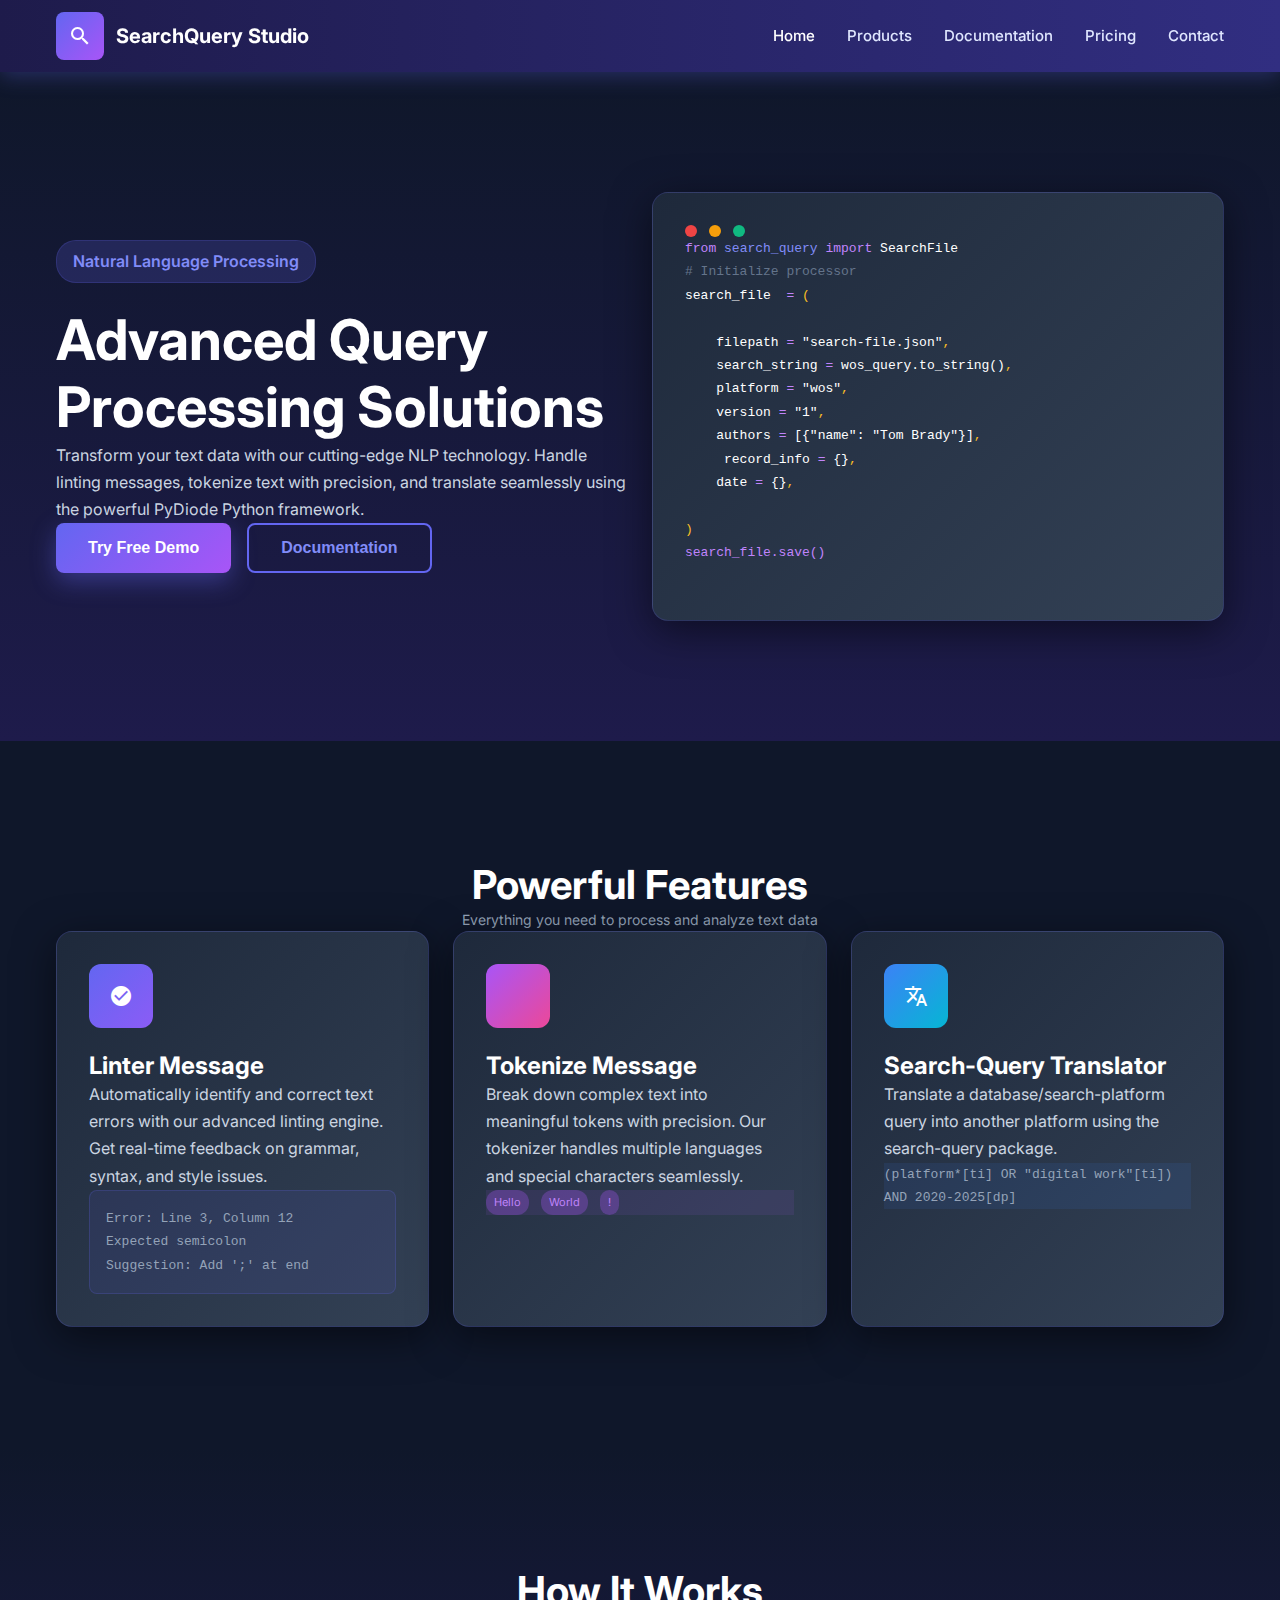
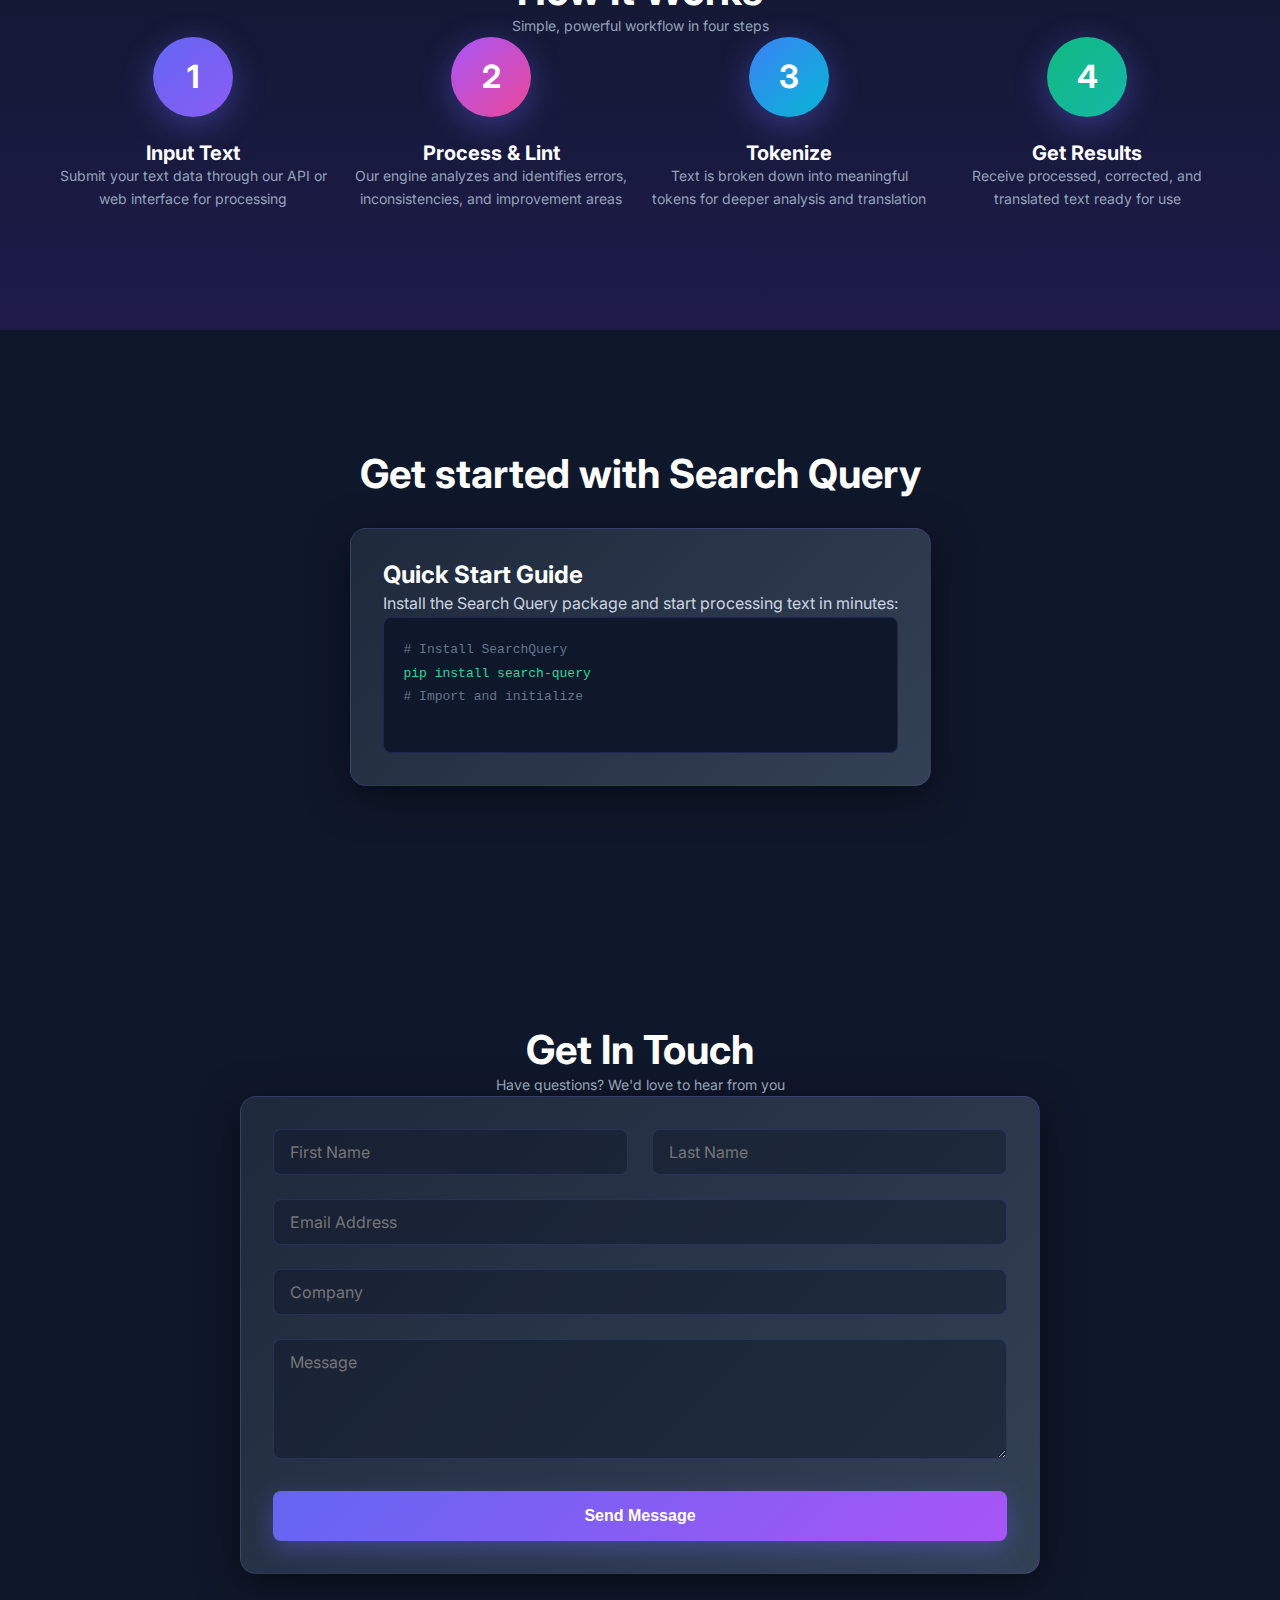
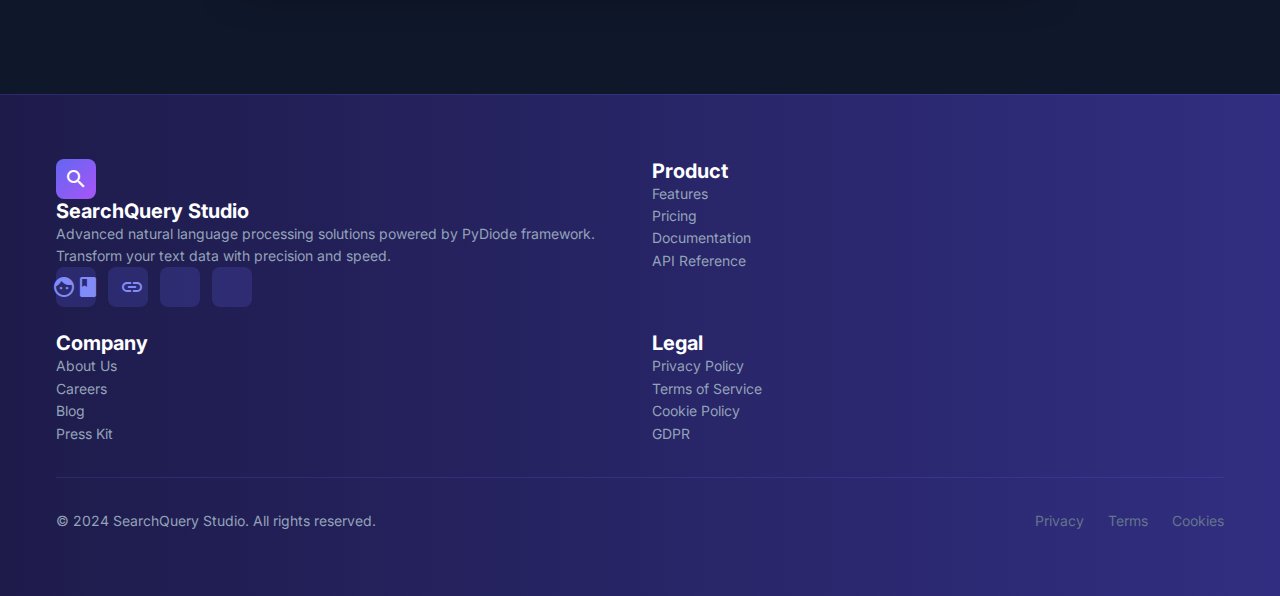
<file: network.html>
<!DOCTYPE html>
<html lang="en">
<head>
    <meta charset="UTF-8">
    <meta name="viewport" content="width=device-width, initial-scale=1.0">
    <title>SearchQuery Studio - Advanced Text Processing</title>
    <link href="https://fonts.googleapis.com/css2?family=Inter:wght@400;500;600;700;800&display=swap" rel="stylesheet">
    <link href="https://fonts.googleapis.com/icon?family=Material+Icons" rel="stylesheet">
    <style>
        /* CSS Variables - Color Palette */
        :root {
            /* Primary Colors */
            --primary-main: #6366f1;
            --primary-dark: #4f46e5;
            --primary-light: #818cf8;
            --primary-contrast: #ffffff;

            /* Secondary Colors */
            --secondary-main: #a855f7;
            --secondary-light: #c084fc;
            --secondary-dark: #9333ea;
            --secondary-contrast: #ffffff;

            /* Background Colors */
            --bg-dark: #0f172a;
            --bg-darker: #1e1b4b;
            --bg-card: #1e293b;
            --bg-card-light: #334155;
            --bg-input: rgba(15, 23, 42, 0.5);

            /* Text Colors */
            --text-primary: #ffffff;
            --text-secondary: #94a3b8;
            --text-muted: #64748b;
            --text-light: #cbd5e1;
            --text-accent: #e0e7ff;

            /* Status Colors */
            --success: #10b981;
            --warning: #f59e0b;
            --error: #ef4444;
            --info: #3b82f6;

            /* Code Colors */
            --code-purple: #c084fc;
            --code-blue: #818cf8;
            --code-green: #34d399;
            --code-yellow: #fbbf24;
            --code-gray: #64748b;

            /* Border Colors */
            --border-primary: rgba(99, 102, 241, 0.2);
            --border-secondary: rgba(168, 85, 247, 0.2);
            --border-info: rgba(59, 130, 246, 0.2);

            /* Shadow Colors */
            --shadow-primary: rgba(99, 102, 241, 0.4);
            --shadow-secondary: rgba(168, 85, 247, 0.4);
            --shadow-blue: rgba(59, 130, 246, 0.4);
            --shadow-green: rgba(16, 185, 129, 0.4);
            --shadow-dark: rgba(0, 0, 0, 0.5);

            /* Gradient Colors */
            --gradient-primary: linear-gradient(135deg, #6366f1, #a855f7);
            --gradient-primary-light: linear-gradient(135deg, #6366f1, #8b5cf6);
            --gradient-secondary: linear-gradient(135deg, #a855f7, #ec4899);
            --gradient-blue: linear-gradient(135deg, #3b82f6, #06b6d4);
            --gradient-green: linear-gradient(135deg, #10b981, #14b8a6);
            --gradient-dark: linear-gradient(135deg, #1e293b, #334155);
            --gradient-hero: linear-gradient(180deg, #0f172a 0%, #1e1b4b 100%);
            --gradient-appbar: linear-gradient(to right, #1e1b4b, #312e81);

            /* Typography */
            --font-family: 'Inter', sans-serif;
            --font-family-mono: monospace;

            /* Border Radius */
            --border-radius-sm: 8px;
            --border-radius-md: 12px;
            --border-radius-lg: 16px;
            --border-radius-xl: 50%;

            /* Spacing */
            --spacing-xs: 8px;
            --spacing-sm: 12px;
            --spacing-md: 16px;
            --spacing-lg: 24px;
            --spacing-xl: 32px;
            --spacing-2xl: 40px;
            --spacing-3xl: 48px;
            --spacing-4xl: 64px;
            --spacing-5xl: 120px;
        }

        /* Global Styles */
        * {
            margin: 0;
            padding: 0;
            box-sizing: border-box;
        }

        body {
            font-family: var(--font-family);
            background-color: var(--bg-dark);
            color: var(--text-primary);
            line-height: 1.6;
        }

        /* Utility Classes */
        .container {
            max-width: 1200px;
            margin: 0 auto;
            padding: 0 var(--spacing-md);
        }

        .text-center {
            text-align: center;
        }

        .text-left {
            text-align: left;
        }

        .d-flex {
            display: flex;
        }

        .align-center {
            align-items: center;
        }

        .justify-between {
            justify-content: space-between;
        }

        .gap-sm {
            gap: var(--spacing-sm);
        }

        .gap-md {
            gap: var(--spacing-md);
        }

        .gap-lg {
            gap: var(--spacing-lg);
        }

        .gap-xl {
            gap: var(--spacing-xl);
        }

        .w-100 {
            width: 100%;
        }

        .h-100 {
            height: 100%;
        }

        /* Typography */
        .h1, .h2, .h3, .h4, .h5, .h6 {
            font-weight: 700;
            color: var(--text-primary);
            line-height: 1.2;
        }

        .h1 { font-size: 56px; }
        .h2 { font-size: 48px; }
        .h3 { font-size: 40px; }
        .h4 { font-size: 32px; }
        .h5 { font-size: 24px; }
        .h6 { font-size: 20px; }

        .body1 {
            font-size: 16px;
            color: var(--text-light);
            line-height: 1.7;
        }

        .body2 {
            font-size: 14px;
            color: var(--text-secondary);
        }

        .code {
            font-family: var(--font-family-mono);
            font-size: 13px;
            color: var(--text-secondary);
            line-height: 1.8;
        }

        /* App Bar */
        .app-bar {
            position: sticky;
            top: 0;
            background: var(--gradient-appbar);
            box-shadow: 0 4px 20px rgba(99, 102, 241, 0.3);
            z-index: 1000;
        }

        .app-bar-toolbar {
            display: flex;
            justify-content: space-between;
            align-items: center;
            padding: 12px 0;
        }

        .logo {
            width: 48px;
            height: 48px;
            border-radius: var(--border-radius-sm);
            background: var(--gradient-primary);
            display: flex;
            align-items: center;
            justify-content: center;
        }

        .nav-link {
            color: var(--text-accent);
            font-weight: 500;
            font-size: 15px;
            text-decoration: none;
            transition: color 0.3s ease;
        }

        .nav-link:hover {
            color: var(--text-primary);
        }

        .nav-link.active {
            color: var(--text-primary);
        }

        /* Hero Section */
        .hero {
            background: var(--gradient-hero);
            padding: var(--spacing-5xl) 0;
            position: relative;
            overflow: hidden;
        }

        .chip {
            background: rgba(99, 102, 241, 0.2);
            color: var(--primary-light);
            border: 1px solid var(--border-primary);
            font-weight: 600;
            padding: 8px 16px;
            border-radius: 20px;
            display: inline-block;
            margin-bottom: var(--spacing-lg);
        }

        /* Buttons */
        .btn {
            padding: 14px 32px;
            font-size: 16px;
            font-weight: 600;
            text-transform: none;
            border: none;
            border-radius: var(--border-radius-sm);
            cursor: pointer;
            transition: all 0.3s ease;
            text-decoration: none;
            display: inline-flex;
            align-items: center;
            justify-content: center;
            gap: var(--spacing-sm);
        }

        .btn-contained {
            background: var(--gradient-primary);
            color: var(--primary-contrast);
            box-shadow: 0 8px 24px var(--shadow-primary);
        }

        .btn-contained:hover {
            transform: translateY(-2px);
            box-shadow: 0 12px 32px var(--shadow-primary);
        }

        .btn-outlined {
            background: transparent;
            color: var(--primary-light);
            border: 2px solid var(--primary-main);
        }

        .btn-outlined:hover {
            background: rgba(99, 102, 241, 0.1);
        }

        .btn-large {
            padding: 16px 32px;
            font-size: 16px;
        }

        .btn-full {
            width: 100%;
        }

        /* Cards */
        .card {
            background: var(--gradient-dark);
            border: 1px solid var(--border-primary);
            border-radius: var(--border-radius-lg);
            padding: var(--spacing-xl);
            height: 100%;
            transition: transform 0.3s ease;
            box-shadow: 0 10px 40px var(--shadow-dark);
        }

        .card:hover {
            transform: translateY(-4px);
        }

        .card-highlight {
            background: var(--gradient-primary-light);
            border: 2px solid var(--secondary-main);
            position: relative;
        }

        .icon-container {
            width: 64px;
            height: 64px;
            border-radius: var(--border-radius-md);
            background: var(--gradient-primary-light);
            display: flex;
            align-items: center;
            justify-content: center;
            margin-bottom: var(--spacing-lg);
        }

        .icon-container-secondary {
            background: var(--gradient-secondary);
        }

        .icon-container-blue {
            background: var(--gradient-blue);
        }

        /* Code Display */
        .code-block {
            background: #0f172a;
            padding: 20px;
            border-radius: var(--border-radius-sm);
            border: 1px solid var(--border-primary);
            overflow-x: auto;
        }

        .code-purple { color: var(--code-purple); }
        .code-blue { color: var(--code-blue); }
        .code-green { color: var(--code-green); }
        .code-yellow { color: var(--code-yellow); }
        .code-gray { color: var(--code-gray); }
        .code-white { color: var(--text-primary); }

        /* Process Steps */
        .step-circle {
            width: 80px;
            height: 80px;
            border-radius: var(--border-radius-xl);
            display: flex;
            align-items: center;
            justify-content: center;
            margin: 0 auto var(--spacing-lg);
            box-shadow: 0 8px 32px var(--shadow-primary);
        }

        .step-circle-1 { background: var(--gradient-primary-light); }
        .step-circle-2 { background: var(--gradient-secondary); }
        .step-circle-3 { background: var(--gradient-blue); }
        .step-circle-4 { background: var(--gradient-green); }

        /* Pricing */
        .pricing-chip {
            position: absolute;
            top: 16px;
            right: 16px;
            background: var(--primary-contrast);
            color: var(--primary-main);
            font-weight: 700;
            padding: 4px 12px;
            border-radius: 12px;
            font-size: 12px;
        }

        /* Forms */
        .form-group {
            margin-bottom: var(--spacing-lg);
        }

        .form-input {
            width: 100%;
            background: var(--bg-input);
            border: 1px solid var(--border-primary);
            border-radius: var(--border-radius-sm);
            padding: 12px 16px;
            color: var(--text-primary);
            font-family: var(--font-family);
            font-size: 16px;
        }

        .form-input:focus {
            outline: none;
            border-color: var(--primary-main);
            box-shadow: 0 0 0 2px rgba(99, 102, 241, 0.2);
        }

        .form-textarea {
            resize: vertical;
            min-height: 120px;
        }

        /* Footer */
        .footer {
            background: var(--gradient-appbar);
            padding: var(--spacing-4xl) 0;
            border-top: 1px solid var(--border-primary);
        }

        .social-icon {
            background: rgba(99, 102, 241, 0.2);
            color: var(--primary-light);
            border: none;
            width: 40px;
            height: 40px;
            border-radius: var(--border-radius-sm);
            display: flex;
            align-items: center;
            justify-content: center;
            cursor: pointer;
            transition: background 0.3s ease;
        }

        .social-icon:hover {
            background: rgba(99, 102, 241, 0.3);
        }

        /* Grid System */
        .grid {
            display: grid;
            gap: var(--spacing-lg);
        }

        .grid-2 { grid-template-columns: repeat(2, 1fr); }
        .grid-3 { grid-template-columns: repeat(3, 1fr); }
        .grid-4 { grid-template-columns: repeat(4, 1fr); }

        /* Section spacing */
        .section-dark {
            background-color: var(--bg-dark);
            padding: var(--spacing-5xl) 0;
        }

        .section-gradient {
            background: var(--gradient-hero);
            padding: var(--spacing-5xl) 0;
        }

        /* Feature highlights */
        .feature-highlight {
            background: rgba(99, 102, 241, 0.1);
            padding: var(--spacing-md);
            border-radius: var(--border-radius-sm);
            border: 1px solid var(--border-primary);
        }

        .feature-highlight-secondary {
            background: rgba(168, 85, 247, 0.1);
            border-color: var(--border-secondary);
        }

        .feature-highlight-blue {
            background: rgba(59, 130, 246, 0.1);
            border-color: var(--border-info);
        }

        /* Chip variants */
        .chip-small {
            background: rgba(168, 85, 247, 0.3);
            color: var(--secondary-light);
            font-size: 11px;
            padding: 4px 8px;
            border-radius: 12px;
            display: inline-block;
        }

        /* Dot indicators */
        .dot {
            width: 12px;
            height: 12px;
            border-radius: 50%;
        }

        .dot.red { background-color: var(--error); }
        .dot.yellow { background-color: var(--warning); }
        .dot.green { background-color: var(--success); }

        /* Divider */
        .divider {
            border: none;
            border-top: 1px solid var(--border-primary);
            margin: var(--spacing-xl) 0;
        }

        /* Responsive */
        @media (max-width: 768px) {
            .container {
                padding: 0 var(--spacing-sm);
            }

            .h1 { font-size: 40px; }
            .h2 { font-size: 32px; }
            .h3 { font-size: 28px; }

            .grid-2,
            .grid-3,
            .grid-4 {
                grid-template-columns: 1fr;
            }

            .app-bar-toolbar {
                flex-direction: column;
                gap: var(--spacing-md);
            }

            .nav-links {
                flex-wrap: wrap;
                justify-content: center;
            }
        }
    </style>
</head>
<body>
    <!-- App Bar -->
    <header class="app-bar">
        <div class="container">
            <div class="app-bar-toolbar">
                <div class="d-flex align-center gap-sm">
                    <div class="logo">
                        <span class="material-icons">search</span>
                    </div>
                    <h6 class="h6">SearchQuery Studio</h6>
                </div>
                <nav class="d-flex gap-xl align-center nav-links">
                    <a href="#home" class="nav-link active">Home</a>
                    <a href="#products" class="nav-link">Products</a>
                    <a href="#documentation" class="nav-link">Documentation</a>
                    <a href="#pricing" class="nav-link">Pricing</a>
                    <a href="#contact" class="nav-link">Contact</a>
                </nav>
            </div>
        </div>
    </header>

    <!-- Hero Section -->
    <section id="home" class="hero">
        <div class="container">
            <div class="grid grid-2 align-center">
                <div>
                    <span class="chip">Natural Language Processing</span>
                    <h1 class="h1">Advanced Query Processing Solutions</h1>
                    <p class="body1">
                        Transform your text data with our cutting-edge NLP technology.
                        Handle linting messages, tokenize text with precision, and
                        translate seamlessly using the powerful PyDiode Python framework.
                    </p>
                    <div class="d-flex gap-md">
                        <button class="btn btn-contained">Try Free Demo</button>
                        <button class="btn btn-outlined">Documentation</button>
                    </div>
                </div>
                <div>
                    <div class="card">
                        <div class="d-flex gap-sm">
                            <div class="dot red"></div>
                            <div class="dot yellow"></div>
                            <div class="dot green"></div>
                        </div>
                        <pre class="code">
<span class="code-purple">from</span> <span class="code-blue">search_query</span> <span class="code-purple">import</span> <span class="code-white">SearchFile</span>
<span class="code-gray"># Initialize processor</span>
<span class="code-white">search_file </span> <span class="code-purple">=</span> <span class="code-yellow">(</span>
<div style="margin-top: 0px;">
    <span class="code-white">filepath</span> <span class="code-purple">=</span> <span class="code-white">"search-file.json"</span><span class="code-yellow">,</span>
    <span class="code-white">search_string</span> <span class="code-purple">=</span> <span class="code-white">wos_query.to_string()</span><span class="code-yellow">,</span>
    <span class="code-white">platform</span> <span class="code-purple">=</span> <span class="code-white">"wos"</span><span class="code-yellow">,</span>
    <span class="code-white">version</span> <span class="code-purple">=</span> <span class="code-white">"1"</span><span class="code-yellow">,</span>
    <span class="code-white">authors</span> <span class="code-purple">=</span> <span class="code-white">[{"name": "Tom Brady"}]</span><span class="code-yellow">,</span>
    <span class="code-white"> record_info</span> <span class="code-purple">=</span> <span class="code-white">{}</span><span class="code-yellow">,</span>
    <span class="code-white">date</span> <span class="code-purple">=</span> <span class="code-white">{}</span><span class="code-yellow">,</span>
</div>
<span class="code-yellow">)</span>
<span class="code-purple">search_file.save()</span>
                        </pre>
                    </div>
                </div>
            </div>
        </div>
    </section>

    <!-- Products Section -->
    <section id="products" class="section-dark">
        <div class="container">
            <div class="text-center">
                <h3 class="h3">Powerful Features</h3>
                <p class="body2">Everything you need to process and analyze text data</p>
            </div>
            <div class="grid grid-3">
                <div class="card">
                    <div class="icon-container">
                        <span class="material-icons">check_circle</span>
                    </div>
                    <h5 class="h5">Linter Message</h5>
                    <p class="body1">
                        Automatically identify and correct text errors with our
                        advanced linting engine. Get real-time feedback on grammar,
                        syntax, and style issues.
                    </p>
                    <div class="feature-highlight">
                        <p class="code">
                            <span>Error: Line 3, Column 12</span><br>
                            <span>Expected semicolon</span><br>
                            <span>Suggestion: Add ';' at end</span>
                        </p>
                    </div>
                </div>
                <div class="card">
                    <div class="icon-container icon-container-secondary">
                        <span class="material-icons">token</span>
                    </div>
                    <h5 class="h5">Tokenize Message</h5>
                    <p class="body1">
                        Break down complex text into meaningful tokens with precision.
                        Our tokenizer handles multiple languages and special
                        characters seamlessly.
                    </p>
                    <div class="feature-highlight-secondary">
                        <div class="d-flex gap-sm">
                            <span class="chip-small">Hello</span>
                            <span class="chip-small">World</span>
                            <span class="chip-small">!</span>
                        </div>
                    </div>
                </div>
                <div class="card">
                    <div class="icon-container icon-container-blue">
                        <span class="material-icons">translate</span>
                    </div>
                    <h5 class="h5">Search-Query Translator</h5>
                    <p class="body1">
                        Translate a database/search-platform query into another platform using the search-query package.
                    </p>
                    <div class="feature-highlight-blue">
                        <p class="code">
                            <span>(platform*[ti] OR "digital work"[ti]) AND 2020-2025[dp]</span><br>
                        </p>
                    </div>
                </div>
            </div>
        </div>
    </section>

    <!-- How It Works Section -->
    <section class="section-gradient">
        <div class="container">
            <div class="text-center">
                <h3 class="h3">How It Works</h3>
                <p class="body2">Simple, powerful workflow in four steps</p>
            </div>
            <div class="grid grid-4">
                <div class="text-center">
                    <div class="step-circle step-circle-1">
                        <h4 class="h4">1</h4>
                    </div>
                    <h6 class="h6">Input Text</h6>
                    <p class="body2">
                        Submit your text data through our API or web interface for
                        processing
                    </p>
                </div>
                <div class="text-center">
                    <div class="step-circle step-circle-2">
                        <h4 class="h4">2</h4>
                    </div>
                    <h6 class="h6">Process & Lint</h6>
                    <p class="body2">
                        Our engine analyzes and identifies errors, inconsistencies,
                        and improvement areas
                    </p>
                </div>
                <div class="text-center">
                    <div class="step-circle step-circle-3">
                        <h4 class="h4">3</h4>
                    </div>
                    <h6 class="h6">Tokenize</h6>
                    <p class="body2">
                        Text is broken down into meaningful tokens for deeper analysis
                        and translation
                    </p>
                </div>
                <div class="text-center">
                    <div class="step-circle step-circle-4">
                        <h4 class="h4">4</h4>
                    </div>
                    <h6 class="h6">Get Results</h6>
                    <p class="body2">
                        Receive processed, corrected, and translated text ready for
                        use
                    </p>
                </div>
            </div>
        </div>
    </section>

    <!-- Documentation Section -->
    <section id="documentation" class="section-dark" >
        <div class="container" >
            <div class="text-center">
                <h3 class="h3">Get started with Search Query</h3>
            </div>
            <div class="grid " style="display: grid; place-content: center; place-items: center; width: 100%; margin-top: 30px;">
                <div class="card">
                    <h5 class="h5">Quick Start Guide</h5>
                    <p class="body1">
                        Install the Search Query package and start processing text in
                        minutes:
                    </p>
                    <div class="code-block">
                        <pre class="code">
<span class="code-gray"># Install SearchQuery</span>
<span class="code-green">pip install search-query</span>
<span class="code-gray"># Import and initialize</span>
                        </pre>
                    </div>
                </div>
            </div>
        </div>
    </section>
<!----

    <section id="pricing" class="section-gradient">
        <div class="container">
            <div class="text-center">
                <h3 class="h3">Simple, Transparent Pricing</h3>
                <p class="body2">Choose the plan that fits your needs</p>
            </div>
            <div class="grid grid-3">
                <div class="card text-center">
                    <h5 class="h5">Free</h5>
                    <h3 class="h3" style="color: var(--primary-main);">$0</h3>
                    <p class="body2">per month</p>
                    <hr class="divider">
                    <div class="text-left">
                        <div class="d-flex align-center gap-sm">
                            <span class="material-icons" style="color: var(--success);">check_circle</span>
                            <p class="body2">1,000 API calls/month</p>
                        </div>
                        <div class="d-flex align-center gap-sm">
                            <span class="material-icons" style="color: var(--success);">check_circle</span>
                            <p class="body2">Basic linting</p>
                        </div>
                        <div class="d-flex align-center gap-sm">
                            <span class="material-icons" style="color: var(--success);">check_circle</span>
                            <p class="body2">Standard tokenization</p>
                        </div>
                        <div class="d-flex align-center gap-sm">
                            <span class="material-icons" style="color: var(--success);">check_circle</span>
                            <p class="body2">5 languages</p>
                        </div>
                        <div class="d-flex align-center gap-sm">
                            <span class="material-icons" style="color: var(--success);">check_circle</span>
                            <p class="body2">Community support</p>
                        </div>
                    </div>
                    <button class="btn btn-outlined btn-full">Get Started</button>
                </div>
                <div class="card card-highlight text-center">
                    <span class="pricing-chip">Most Popular</span>
                    <h5 class="h5">Professional</h5>
                    <h3 class="h3">$49</h3>
                    <p class="body2">per month</p>
                    <hr class="divider">
                    <div class="text-left">
                        <div class="d-flex align-center gap-sm">
                            <span class="material-icons">check_circle</span>
                            <p class="body2">Advanced linting</p>
                        </div>
                        <div class="d-flex align-center gap-sm">
                            <span class="material-icons">check_circle</span>
                            <p class="body2">Advanced tokenization</p>
                        </div>

                        <div class="d-flex align-center gap-sm">
                            <span class="material-icons">check_circle</span>
                            <p class="body2">Priority support</p>
                        </div>
                        <div class="d-flex align-center gap-sm">
                            <span class="material-icons">check_circle</span>
                            <p class="body2">Custom models</p>
                        </div>
                    </div>
                    <button class="btn btn-contained btn-full" style="background: #ffffff; color: var(--primary-main);">Start Free Trial</button>
                </div>
                <div class="card text-center">
                    <h5 class="h5">Enterprise</h5>
                    <h3 class="h3" style="color: var(--primary-main);">Custom</h3>
                    <p class="body2">contact us</p>
                    <hr class="divider">
                    <div class="text-left">
                        <div class="d-flex align-center gap-sm">
                            <span class="material-icons" style="color: var(--success);">check_circle</span>
                            <p class="body2">Unlimited API calls</p>
                        </div>
                        <div class="d-flex align-center gap-sm">
                            <span class="material-icons" style="color: var(--success);">check_circle</span>
                            <p class="body2">Enterprise linting</p>
                        </div>
                        <div class="d-flex align-center gap-sm">
                            <span class="material-icons" style="color: var(--success);">check_circle</span>
                            <p class="body2">Custom tokenization</p>
                        </div>
                        <div class="d-flex align-center gap-sm">
                            <span class="material-icons" style="color: var(--success);">check_circle</span>
                            <p class="body2">100+ languages</p>
                        </div>
                        <div class="d-flex align-center gap-sm">
                            <span class="material-icons" style="color: var(--success);">check_circle</span>
                            <p class="body2">24/7 dedicated support</p>
                        </div>
                        <div class="d-flex align-center gap-sm">
                            <span class="material-icons" style="color: var(--success);">check_circle</span>
                            <p class="body2">On-premise deployment</p>
                        </div>
                        <div class="d-flex align-center gap-sm">
                            <span class="material-icons" style="color: var(--success);">check_circle</span>
                            <p class="body2">SLA guarantee</p>
                        </div>
                    </div>
                    <button class="btn btn-outlined btn-full">Contact Sales</button>
                </div>
            </div>
        </div>
    </section>
-->
    <!-- Contact Section -->
    <section id="contact" class="section-dark">
        <div class="container">
            <div class="text-center">
                <h3 class="h3">Get In Touch</h3>
                <p class="body2">Have questions? We'd love to hear from you</p>
            </div>
            <div class="card" style="max-width: 800px; margin: 0 auto;">
                <form>
                    <div class="grid grid-2">
                        <div class="form-group">
                            <input type="text" class="form-input" placeholder="First Name">
                        </div>
                        <div class="form-group">
                            <input type="text" class="form-input" placeholder="Last Name">
                        </div>
                    </div>
                    <div class="form-group">
                        <input type="email" class="form-input" placeholder="Email Address">
                    </div>
                    <div class="form-group">
                        <input type="text" class="form-input" placeholder="Company">
                    </div>
                    <div class="form-group">
                        <textarea class="form-input form-textarea" placeholder="Message"></textarea>
                    </div>
                    <button type="submit" class="btn btn-contained btn-full btn-large">Send Message</button>
                </form>
            </div>
        </div>
    </section>

    <!-- Footer -->
    <footer class="footer">
        <div class="container">
            <div class="grid " style="grid-template-columns: 1fr 1fr">
                <div>
                    <div style="display: flex; flex-direction: column;">
                        <div class="logo" style="width: 40px; height: 40px;">
                            <span class="material-icons">search</span>
                        </div>
                        <h6 class="h6">SearchQuery Studio</h6>
                    </div>
                    <p class="body2">
                        Advanced natural language processing solutions powered by
                        PyDiode framework. Transform your text data with precision and
                        speed.
                    </p>
                    <div class="d-flex gap-sm">
                        <button class="social-icon">
                            <span class="material-icons">facebook</span>
                        </button>
                        <button class="social-icon">
                            <span class="material-icons">twitter</span>
                        </button>
                        <button class="social-icon">
                            <span class="material-icons">linkedin</span>
                        </button>
                        <button class="social-icon">
                            <span class="material-icons">github</span>
                        </button>
                    </div>
                </div>
                <div>
                    <h6 class="h6">Product</h6>
                    <div style="display: flex; flex-direction: column;">
                        <a href="#features" class="body2" style="text-decoration: none; color: var(--text-secondary);">Features</a>
                        <a href="#pricing" class="body2" style="text-decoration: none; color: var(--text-secondary);">Pricing</a>
                        <a href="#documentation" class="body2" style="text-decoration: none; color: var(--text-secondary);">Documentation</a>
                        <a href="#api" class="body2" style="text-decoration: none; color: var(--text-secondary);">API Reference</a>
                    </div>
                </div>
                <div>
                    <h6 class="h6">Company</h6>
                    <div style="display: flex; flex-direction: column;">
                        <a href="#about" class="body2" style="text-decoration: none; color: var(--text-secondary);">About Us</a>
                        <a href="#careers" class="body2" style="text-decoration: none; color: var(--text-secondary);">Careers</a>
                        <a href="#blog" class="body2" style="text-decoration: none; color: var(--text-secondary);">Blog</a>
                        <a href="#press" class="body2" style="text-decoration: none; color: var(--text-secondary);">Press Kit</a>
                    </div>
                </div>
                <div>
                    <h6 class="h6">Legal</h6>
                    <div style="display: flex; flex-direction: column;">
                        <a href="#privacy" class="body2" style="text-decoration: none; color: var(--text-secondary);">Privacy Policy</a>
                        <a href="#terms" class="body2" style="text-decoration: none; color: var(--text-secondary);">Terms of Service</a>
                        <a href="#cookies" class="body2" style="text-decoration: none; color: var(--text-secondary);">Cookie Policy</a>
                        <a href="#gdpr" class="body2" style="text-decoration: none; color: var(--text-secondary);">GDPR</a>
                    </div>
                </div>
            </div>
            <hr class="divider">
            <div class="d-flex justify-between align-center">
                <p class="body2">© 2024 SearchQuery Studio. All rights reserved.</p>
                <div class="d-flex gap-lg">
                    <a href="#privacy" class="body2" style="text-decoration: none; color: var(--text-muted);">Privacy</a>
                    <a href="#terms" class="body2" style="text-decoration: none; color: var(--text-muted);">Terms</a>
                    <a href="#cookies" class="body2" style="text-decoration: none; color: var(--text-muted);">Cookies</a>
                </div>
            </div>
        </div>
    </footer>

    <script>
        // Simple form handling
        document.addEventListener('DOMContentLoaded', function() {
            const form = document.querySelector('form');
            if (form) {
                form.addEventListener('submit', function(e) {
                    e.preventDefault();
                    alert('Thank you for your message! We will get back to you soon.');
                    form.reset();
                });
            }
        });

    setTimeout(()=>{
        document.getElementById('loadline').classList.remove('net-run');
        document.querySelector('h3').textContent = 'Search Query Loaded Successfully';

        setTimeout(()=>{
            document.getElementById('loadingDiv').style.display = 'none';
        }, 1000)
    },10000);


    </script>
</body>
</html>
</file>
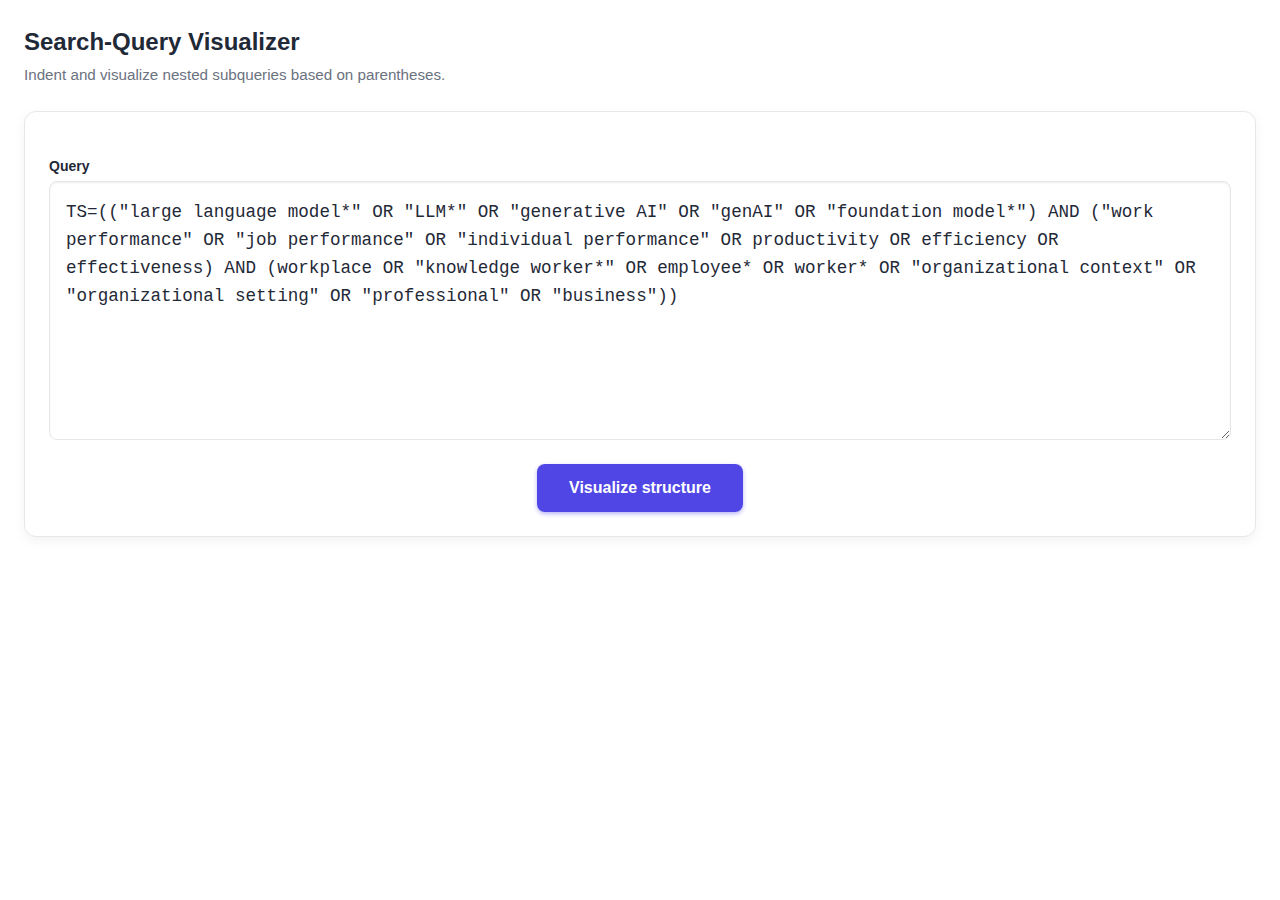
<file: docs/gui/structure.html>
<!DOCTYPE html>
<html lang="en">
<head>
    <meta charset="UTF-8" />
    <title>search-query Visualizer</title>
    <meta name="viewport" content="width=device-width,initial-scale=1" />

    <link rel="stylesheet" href="https://cdnjs.cloudflare.com/ajax/libs/font-awesome/6.5.0/css/all.min.css"/>

    <style>
        :root {
            --primary: #4f46e5;
            --primary-dark: #3f35c5;
            --bg-card: #ffffff;
            --border-color: #e5e7eb;
            --text-main: #1f2937;
            --text-secondary: #6b7280;
        }

        * {
            box-sizing: border-box;
            margin: 0;
            padding: 0;
            line-height: 1.5;
            font-family: 'Inter', sans-serif;
        }

        body {
            background-color: var(--bg-card);
            color: var(--text-main);
            padding: 1.5rem;
            min-height: 100vh;
            overflow-x: hidden;
            overflow-y: hidden;
            position: relative;
        }

        header h1 {
            font-size: 1.5rem;
            font-weight: bold;
            margin-bottom: 0.25rem;
        }

        header p {
            color: var(--text-secondary);
            margin-top: 0;
            font-size: 0.95rem;
        }

        .main-content-card {
            margin-top: 1.5rem;
            background: var(--bg-card);
            border: 1px solid var(--border-color);
            border-radius: 0.75rem;
            padding: 1.5rem;
            box-shadow: 0 4px 12px rgba(0, 0, 0, 0.05);
        }

        label {
            display: block;
            margin-top: 1.25rem;
            margin-bottom: 0.25rem;
            font-weight: 600;
            font-size: 0.875rem;
        }

        #query {
            font-size: 1.1rem !important;
            line-height: 1.6;
            padding: 1rem;
            min-height: 160px;
            font-family: 'Courier New', monospace;
        }

        textarea {
            display: block;
            width: 100%;
            padding: 0.75rem;
            border: 1px solid var(--border-color);
            border-radius: 0.5rem;
            box-shadow: inset 0 1px 2px rgba(0, 0, 0, 0.07);
            transition: border-color 0.2s, box-shadow 0.2s;
            color: var(--text-main);
            max-width: 100%;
        }

        textarea:focus {
            border-color: var(--primary);
            box-shadow: 0 0 0 1px var(--primary);
            outline: none;
        }

        #btn-visualize {
            width: auto;
            min-width: 200px;
            padding: 0.75rem 2rem;
            border: none;
            border-radius: 0.5rem;
            font-weight: 600;
            color: white;
            background-color: var(--primary);
            cursor: pointer;
            transition: background-color 0.2s;
            box-shadow: 0 2px 4px rgba(79, 70, 229, 0.4);
            margin-top: 1.5rem;
            font-size: 1rem;
            display: block;
            margin-left: auto;
            margin-right: auto;
        }

        #btn-visualize:hover {
            background-color: var(--primary-dark);
        }

        #pretty-title {
            margin-top: 1.5rem;
            font-size: 1.25rem;
        }

        pre {
            margin-top: 0.75rem;
            background-color: #0b1120;
            color: #e5e7eb;
            border-radius: 0.5rem;
            padding: 1rem;
            border: 1px solid #1f2937;
            font-family: 'Consolas', 'Monaco', 'Courier New', monospace;
            font-size: 0.95rem;
            max-height: 500px;
            overflow: auto;
        }

        .hint {
            margin-top: 0.5rem;
            font-size: 0.8rem;
            color: var(--text-secondary);
        }
    </style>
</head>
<body>

<header>
    <h1>Search-Query Visualizer</h1>
    <p>Indent and visualize nested subqueries based on parentheses.</p>
</header>

<div class="main-content-card">
    <label for="query">Query</label>
    <textarea id="query" rows="8">TS=(("large language model*" OR "LLM*" OR "generative AI" OR "genAI" OR "foundation model*") AND ("work performance" OR "job performance" OR "individual performance" OR productivity OR efficiency OR effectiveness) AND (workplace OR "knowledge worker*" OR employee* OR worker* OR "organizational context" OR "organizational setting" OR "professional" OR "business"))</textarea>

    <button id="btn-visualize">Visualize structure</button>
</div>

<!-- AFTER: hidden by default -->
<div id="result-container"
     style="display: none; margin-top: 1.5rem; padding: 1rem; background: var(--bg-card);
            border: 1px solid var(--border-color); border-radius: 0.75rem;
            box-shadow: 0 4px 12px rgba(0,0,0,0.05);">
    <h2 id="pretty-title">Indented structure</h2>
    <pre id="pretty-output"></pre>
    <p class="hint">
        Parentheses define the indentation levels. Quoted phrases are kept together; boolean operators are placed on separate lines.
    </p>
</div>


<script src="structure.js"></script>
</body>
</html>
</file>
